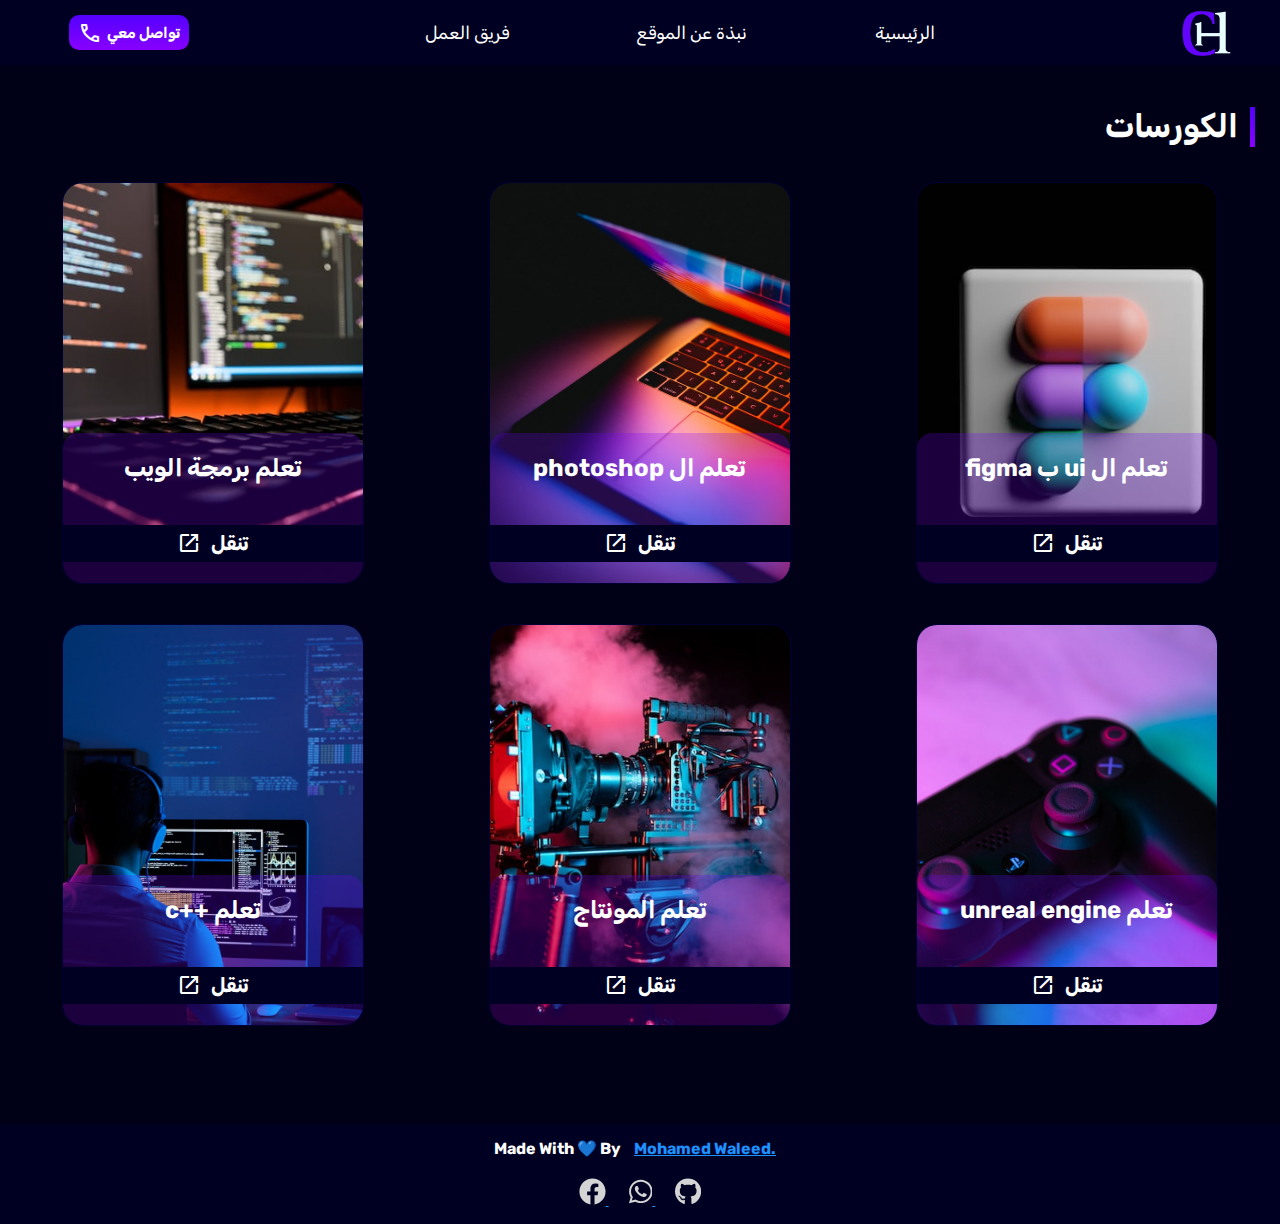
<file: index.html>
<!DOCTYPE html>
<html lang="en">
<head>
  
  <!-- Meta Tags -->
  <meta charset="UTF-8">
  <meta name="description" content="هو موقع يحتوي علي العديد من الكورسات Courses Hub موقع">
  <meta http-equiv="X-UA-Compatible" content="IE=Edge">
  <meta name="viewport" content="width=device-width, initial-scale=1">
  <meta name="keywords" content="html, css, javascript, js, web development, web, courses, montage,, figma, unreal, unreal engine, photoshop, Course, Courses Hub, courses hub, mohamed waleed, courses, course,
      , كورسات, تعلم الويب, تعلم البرمجة, تعلم المونتاج, تعلم فيجما, تعلم تصميم المواقع, محمد وليد, تعلم المونتاج, كورسات, كورسيز هاب"/>
  <meta name="author" content="Mohamed Waleed"/>

  <!-- Title -->
  <title>Courses Hub</title>

  <!-- Website Icon -->
  <link rel="icon" href="imgs/logo.webp">

  <!-- Fonts -->
  <link rel="preconnect" href="https://fonts.googleapis.com">
  <link rel="preconnect" href="https://fonts.gstatic.com" crossorigin>
  <link href="https://fonts.googleapis.com/css2?family=Rubik&display=swap" rel="stylesheet">
  
  <!-- Icon -->
  <link rel="stylesheet" href="https://fonts.googleapis.com/css2?family=Material+Symbols+Outlined:opsz,wght,FILL,GRAD@40,400,1,0" />
  
  
  <!-- Custom Styles -->
  <link rel="stylesheet" href="css/style.css">
</head>

<body>
  <!-- Header And Sidebar -->
  <div id="header"></div>

  <h1 align="right" class="title">الكورسات</h1>
  <div class="cards">
    
    <!-- Card-1 -->
    <a href="learnWeb.html">
    <div class="card">
      <img class="bg" src="imgs/programming.webp" alt="img">
      <div class="content">
        <h2>تعلم برمجة الويب</h2>
        <button><div class="material-symbols-outlined">open_in_new</div>  تنقل</button>
      </div>
    </div>
    </a>
    
    <!-- Card-2 -->
    <a href="photoshop.html">
    <div class="card">
      <img class="bg" src="imgs/photoshop.webp" alt="img">
      <div class="content">
        <h2>photoshop تعلم ال</h2>
      <button><div class="material-symbols-outlined">open_in_new</div>  تنقل</button>
      </div>
    </div>
    </a>

    <!-- Card-3 -->
    <a href="figma.html">
    <div class="card">
      <img class="bg" src="imgs/figma.webp" alt="img">
      <div class="content">
        <h2>figma ب ui تعلم ال</h2>
        <button><div class="material-symbols-outlined">open_in_new</div>  تنقل</button>
      </div>
    </div>
    </a>
  </div>

    <div class="cards">
    
    <!-- Card-5 -->
    <a href="c++.html">
    <div class="card">
      <img class="bg" src="imgs/c++.webp" alt="img">
      <div class="content">
        <h2>c++ تعلم</h2>
        <button><div class="material-symbols-outlined">open_in_new</div>  تنقل</button>
      </div>
    </div>
    </a>
    
    <!-- Card-6 -->
    <a href="montage.html">
    <div class="card">
      <img class="bg" src="imgs/montage.webp" alt="img">
      <div class="content">
        <h2>تعلم المونتاج</h2>
        <button><div class="material-symbols-outlined">open_in_new</div>  تنقل</button>
      </div>
    </div>
    </a>
    
    <!-- Card-6 -->
    <a href="unreal.html">
    <div class="card">
      <img class="bg" src="imgs/game.webp" alt="img">
      <div class="content">
        <h2>unreal engine تعلم</h2>
        <button><div class="material-symbols-outlined">open_in_new</div>  تنقل</button>
      </div>
    </div>
    </a>
    </div>
  </div><br><br>
  
  <!-- Arrow Up Btn -->
  <button id="arrow-up"><div class="material-symbols-outlined">rocket_launch</div></button>
  
  <!-- About Box -->
  <div id="about-box"></div>
  
  <!-- Footer -->
  <div id="footer"></div>
  
  <!-- Script -->
  <script src="js/main.js"></script>
</body>
</html>
</file>
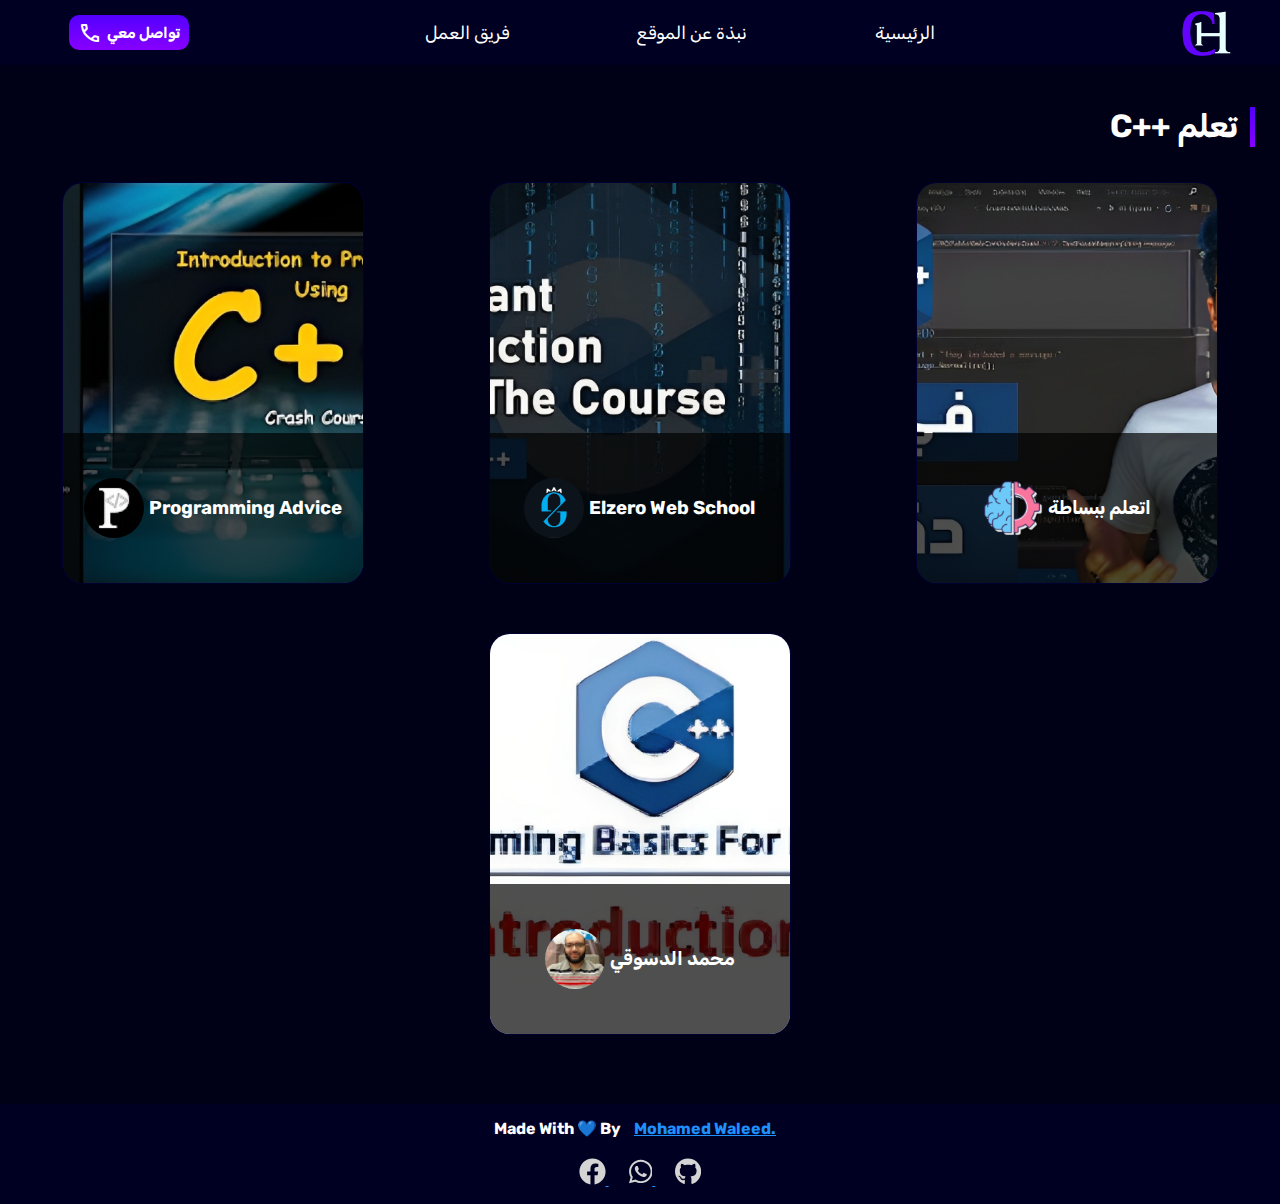
<file: c++.html>
<!DOCTYPE html>
<html lang="en">
<head>
  <meta charset="UTF-8">
  <meta http-equiv="X-UA-Compatible" content="IE=Edge">
  <meta name="viewport" content="width=device-width, initial-scale=1">
  
  <title>Courses Hub</title>

  <!-- Website Icon -->
  <link rel="icon" href="imgs/logo.webp">
  
  <!-- Fonts -->
  <link rel="preconnect" href="https://fonts.googleapis.com">
  <link rel="preconnect" href="https://fonts.gstatic.com" crossorigin>
  <link href="https://fonts.googleapis.com/css2?family=Rubik&display=swap" rel="stylesheet">
  
  <!-- Icon -->
  <link rel="stylesheet" href="https://fonts.googleapis.com/css2?family=Material+Symbols+Outlined:opsz,wght,FILL,GRAD@40,400,1,0" />
  
  
  <!-- Custom Styles -->
  <link rel="stylesheet" href="css/style.css">
</head>

<body>
  
  <!-- Header And Sidebar -->
  <div id="header"></div>
  
   <h1 align="right" class="title">C++ تعلم</h1>

  <!-- Cards -->
  <div class="cards">

    <!-- Card-1 -->
    <a href="https://youtube.com/playlist?list=PL3X--QIIK-OFIRbOHbOXbcfSAvw198lUy&si=Fu1hvl1TMaHrdMSP">
    <div class="card">
      <img class="bg" src="imgs/learn-c++-1.webp" alt="">
      <div class="video-card-content">
         <div class="channel">
          <img src="imgs/ProgrammingAdvice.webp" alt="">
          <h3>Programming Advice</h3>
         </div>
      </div>
    </div>
  </a>
    <!-- Card-2 -->
    <a href="https://youtube.com/playlist?list=PLDoPjvoNmBAwy-rS6WKudwVeb_x63EzgS&si=R0ps4qAiI9L3hmK6">
    <div class="card">
      <img class="bg" src="imgs/learn-c++-2.webp" alt="">
      <div class="video-card-content">
         <div class="channel">
          <img src="imgs/elzero.webp" alt="">
          <h3>Elzero Web School</h3>
         </div>
      </div>
    </div>
    </a>

  <!-- Card-3 -->
  <a href="https://youtube.com/playlist?list=PL8DDsWuvM_EV9tIIZ_SrwCDnfTUmk_FRw&si=W-VCjhKBtL-LxmjG">
    <div class="card">
      <img class="bg" src="imgs/learn-c++-3.webp" alt="">
      <div class="video-card-content">
         <div class="channel">
          <img src="imgs/SimpleLearn.webp" alt="">
          <h3>اتعلم ببساطة</h3>
         </div>
      </div>
    </div>
    </a>
  </div>
</body>

  <center>
    <a href="https://youtube.com/playlist?list=PL1DUmTEdeA6IUD9Gt5rZlQfbZyAWXd-oD&si=zb9Cs21Ut6tj9hsv">
    <div class="card">
      <img class="bg" src="imgs/learn-c++-4.webp" alt="">
      <div class="video-card-content">
         <div class="channel">
          <img src="imgs/MohamedEldesoky.webp" alt="">
          <h3>محمد الدسوقي</h3>
         </div>
      </div>
    </div>
    </a>
  </center>
  <!-- Arrow Up Btn -->
  <button id="arrow-up"><div class="material-symbols-outlined">rocket_launch</div></button>
  
  <!-- About Box -->
  <div id="about-box"></div>
  
  <!-- Footer -->
  <div id="footer"></div>
  
  <!-- Script -->
  <script src="js/main.js"></script>
</body>
</html>
</file>
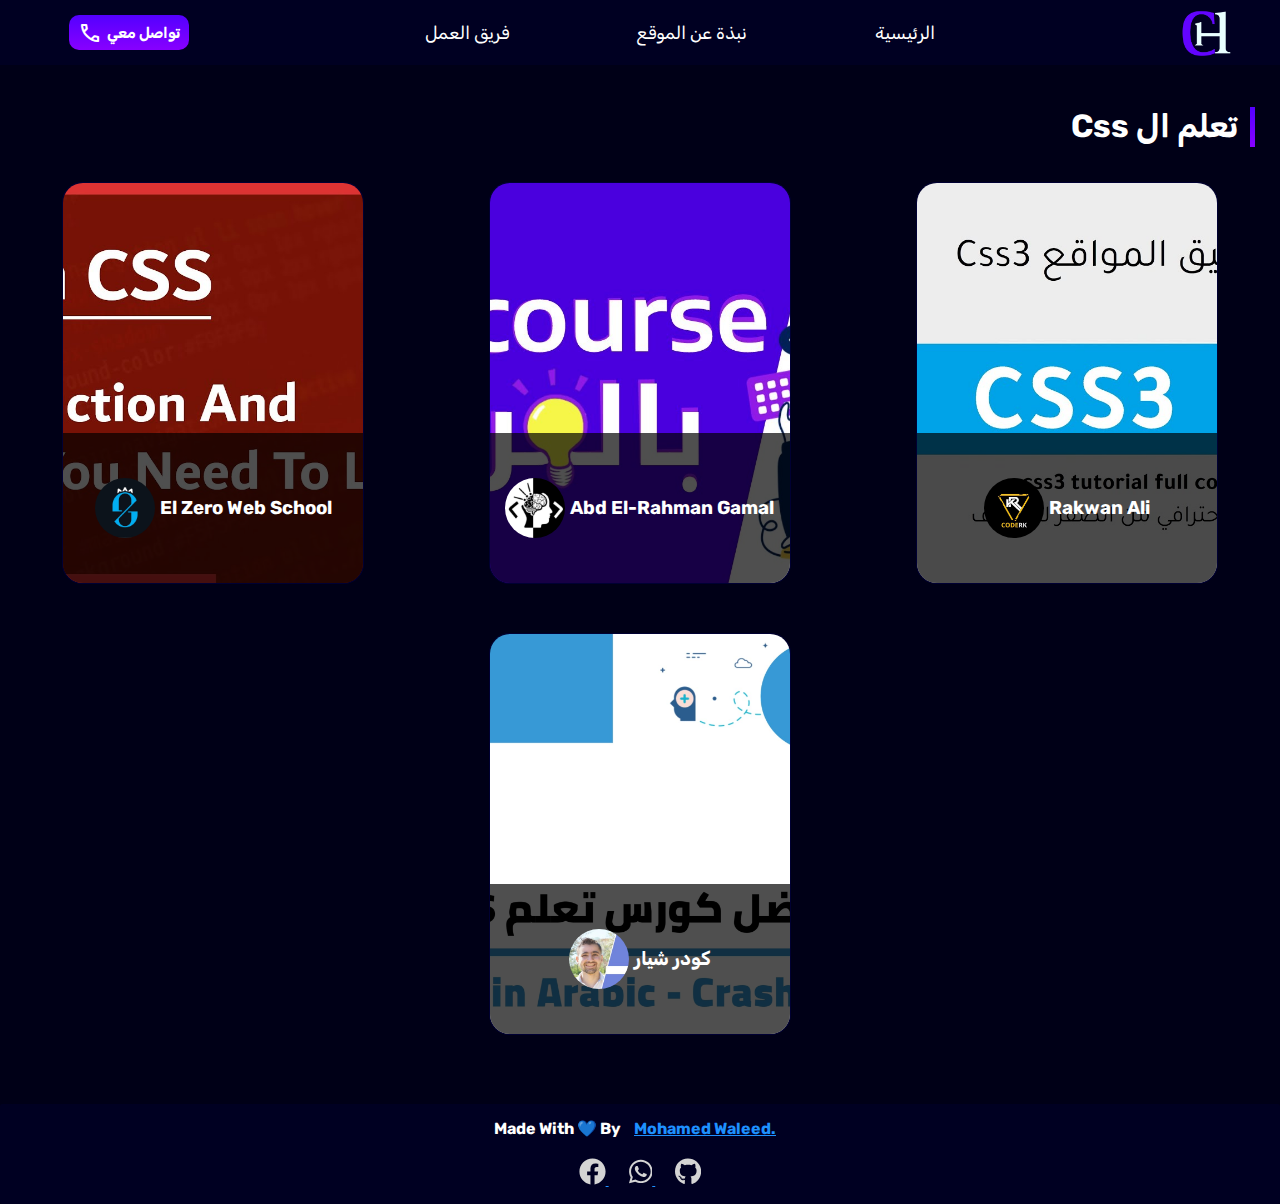
<file: css.html>
<!DOCTYPE html>

<html lang="en">

<head>
  <meta charset="UTF-8">
  <meta http-equiv="X-UA-Compatible" content="IE=Edge">
  <meta name="viewport" content="width=device-width, initial-scale=1">

  <title>Courses Hub</title>

  <!-- Website Icon -->
  <link rel="icon" href="imgs/logo.webp">
  
  <!-- Fonts -->
  <link rel="preconnect" href="https://fonts.googleapis.com">
  <link rel="preconnect" href="https://fonts.gstatic.com" crossorigin>
  <link href="https://fonts.googleapis.com/css2?family=Rubik&display=swap" rel="stylesheet">
  
  <!-- Icon -->
  <link rel="stylesheet" href="https://fonts.googleapis.com/css2?family=Material+Symbols+Outlined:opsz,wght,FILL,GRAD@40,400,1,0" />
  
  
  <!-- Custom Styles -->
  <link rel="stylesheet" href="css/style.css">
</head>

<body>
  
  <!-- Header And Sidebar -->
  <div id="header"></div>
  
   <h1 align="right" class="title">Css تعلم ال</h1>

  <!-- Cards -->
  <div class="cards">

    <!-- Card-1 -->
    <a href="https://youtube.com/playlist?list=PLDoPjvoNmBAzjsz06gkzlSrlev53MGIKe&si=7Szs8ti9v0DG6R3V">
    <div class="card">
      <img class="bg" src="imgs/learn-css-1.webp" alt="">
      <div class="video-card-content">
         <div class="channel">
          <img src="imgs/elzero.webp" alt="">
          <h3>El Zero Web School</h3>
         </div>
      </div>
    </div>
  </a>
    <!-- Card-2 -->
    <a href="https://youtube.com/playlist?list=PLknwEmKsW8Os7rKViMCL8x6irVJT7McSS&si=8q18bK3BGnJM22ic">
    <div class="card">
      <img class="bg" src="imgs/learn-css-2.webp" alt="">
      <div class="video-card-content">
         <div class="channel">
          <img src="imgs/nouvil.webp" alt="">
          <h3>Abd El-Rahman Gamal</h3>
         </div>
      </div>
    </div>
    </a>
    
    <!-- Card-3 -->
    <a href="https://youtube.com/playlist?list=PLSiLeKadTQ7n-Ftg39kC2ss3Uogb_gu5R&si=fTXY8HEtJ77kmczS">
    <div class="card">
      <img class="bg" src="imgs/learn-css-3.webp" alt="">
      <div class="video-card-content">
         <div class="channel">
          <img src="imgs/RakwanAli.webp" alt="">
          <h3>Rakwan Ali</h3>
         </div>
      </div>
    </div>
    </a>
  </div>

  <center>
    <a href="https://youtube.com/playlist?list=PLMTdZ61eBnyoxjc9Prw0uhwgp6YZ2-_sg&si=9Naas7bzW2RkakFL">
    <div class="card">
      <img class="bg" src="imgs/learn-css-4.webp" alt="">
      <div class="video-card-content">
         <div class="channel">
          <img src="imgs/CoderShayar.webp" alt="">
          <h3>كودر شيار</h3>
         </div>
      </div>
    </div>
    </a>
  </center>
  <!-- Arrow Up Btn -->
  <button id="arrow-up"><div class="material-symbols-outlined">rocket_launch</div></button>
  
  <!-- About Box -->
  <div id="about-box"></div>
  
  <!-- Footer -->
  <div id="footer"></div>
  
  <!-- Script -->
  <script src="js/main.js"></script>
</body>
</html>
</file>
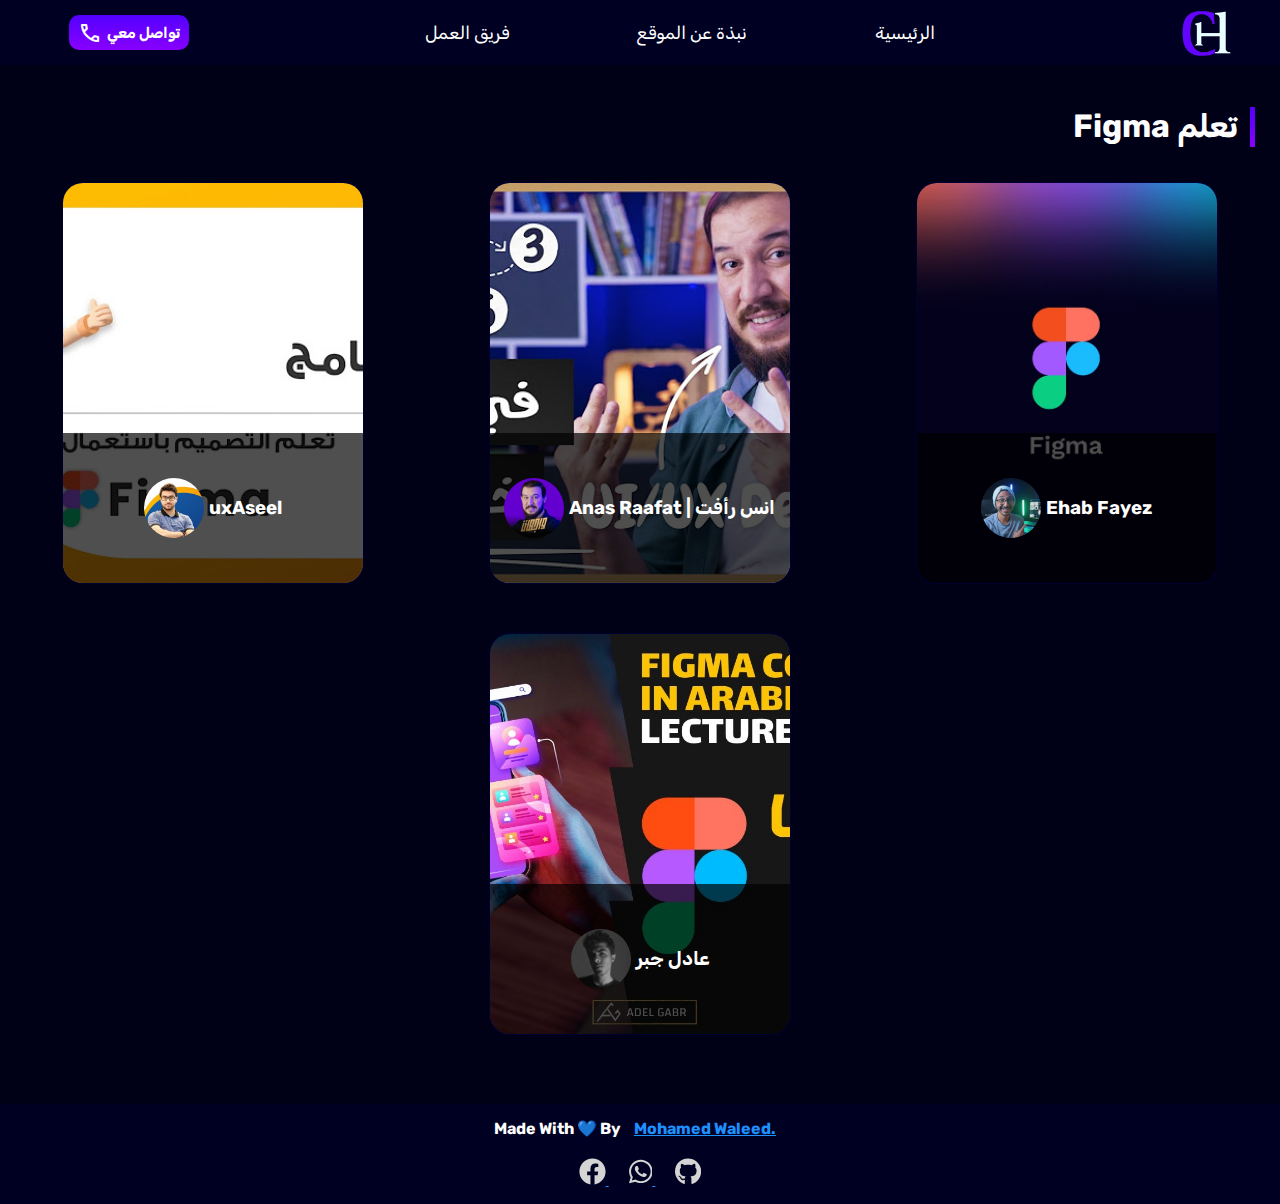
<file: figma.html>
<!DOCTYPE html>
<html lang="en">
<head>
  <meta charset="UTF-8">
  <meta http-equiv="X-UA-Compatible" content="IE=Edge">
  <meta name="viewport" content="width=device-width, initial-scale=1">
  
  
  <title>Courses Hub</title>

  <!-- Website Icon -->
  <link rel="icon" href="imgs/logo.webp">
  
  <!-- Fonts -->
  <link rel="preconnect" href="https://fonts.googleapis.com">
  <link rel="preconnect" href="https://fonts.gstatic.com" crossorigin>
  <link href="https://fonts.googleapis.com/css2?family=Rubik&display=swap" rel="stylesheet">
  
  <!-- Icon -->
  <link rel="stylesheet" href="https://fonts.googleapis.com/css2?family=Material+Symbols+Outlined:opsz,wght,FILL,GRAD@40,400,1,0" />
  
  
  <!-- Custom Styles -->
  <link rel="stylesheet" href="css/style.css">
</head>

<body>
  
  <!-- Header And Sidebar -->
  <div id="header"></div>
  
   <h1 align="right" class="title">Figma تعلم</h1>

  <!-- Cards -->
  <div class="cards">

    <!-- Card-1 -->
    <a href="https://youtube.com/playlist?list=PLIW7Uli0gP7h2wvikTq5zMh8PoOQWhlpw&si=JlIKX7Njgqhyry3w">
    <div class="card">
      <img class="bg" src="imgs/learn-figma-1.webp" alt="img">
      <div class="video-card-content">
         <div class="channel">
          <img src="imgs/ui-1.webp" alt="">
          <h3>uxAseel</h3>
         </div>
      </div>
    </div>
  </a>
    <!-- Card-2 -->
    
  <a href="https://youtube.com/playlist?list=PLqVHb744A1CJgdKsl3FXGeAxSjp7aoYlb&si=8ADFquj6-awLd3r7">
          <div class="card">
            <img class="bg" src="imgs/learn-figma-2.webp" alt="img">
            <div class="video-card-content">
              <div class="channel">
                <img src="imgs/ui-2.webp" alt=img"">
            <h3>Anas Raafat | انس رأفت</h3>
                </div>
            </div>
          </div>
        </a>
    
    <!-- Card-3 -->
    <a href="https://youtube.com/playlist?list=PLjzhiGLyugKynpBi7v2AWMCJgTrRI6Ne-&si=2A8IP1aiPEdD4Fz8">
      <div class="card">
        <img class="bg" src="imgs/learn-figma-3.webp" alt="img">
        <div class="video-card-content">
          <div class="channel">
            <img src="imgs/ui-3.webp" alt="">
          <h3>Ehab Fayez</h3>
          </div>
        </div>
      </div>
    </a>
    
  </div>

  <center>
    <a href="https://youtube.com/playlist?list=PL46oPSW-1dJocf6ILQW2GAsmwGoa85pzP&si=19T0SUWtSsT7r5E5">
    <div class="card">
      <img class="bg" src="imgs/learn-figma-4.webp" alt="img">
      <div class="video-card-content">
         <div class="channel">
          <img src="imgs/ui-4.webp" alt="">
          <h3>عادل جبر</h3>
         </div>
      </div>
    </div>
    </a>
  </center>
  <!-- Arrow Up Btn -->
  <button id="arrow-up"><div class="material-symbols-outlined">rocket_launch</div></button>
  
  <!-- About Box -->
  <div id="about-box"></div>
  
  <!-- Footer -->
  <div id="footer"></div>
  
  <!-- Script -->
  <script src="js/main.js"></script>
</body>
</html>
</file>
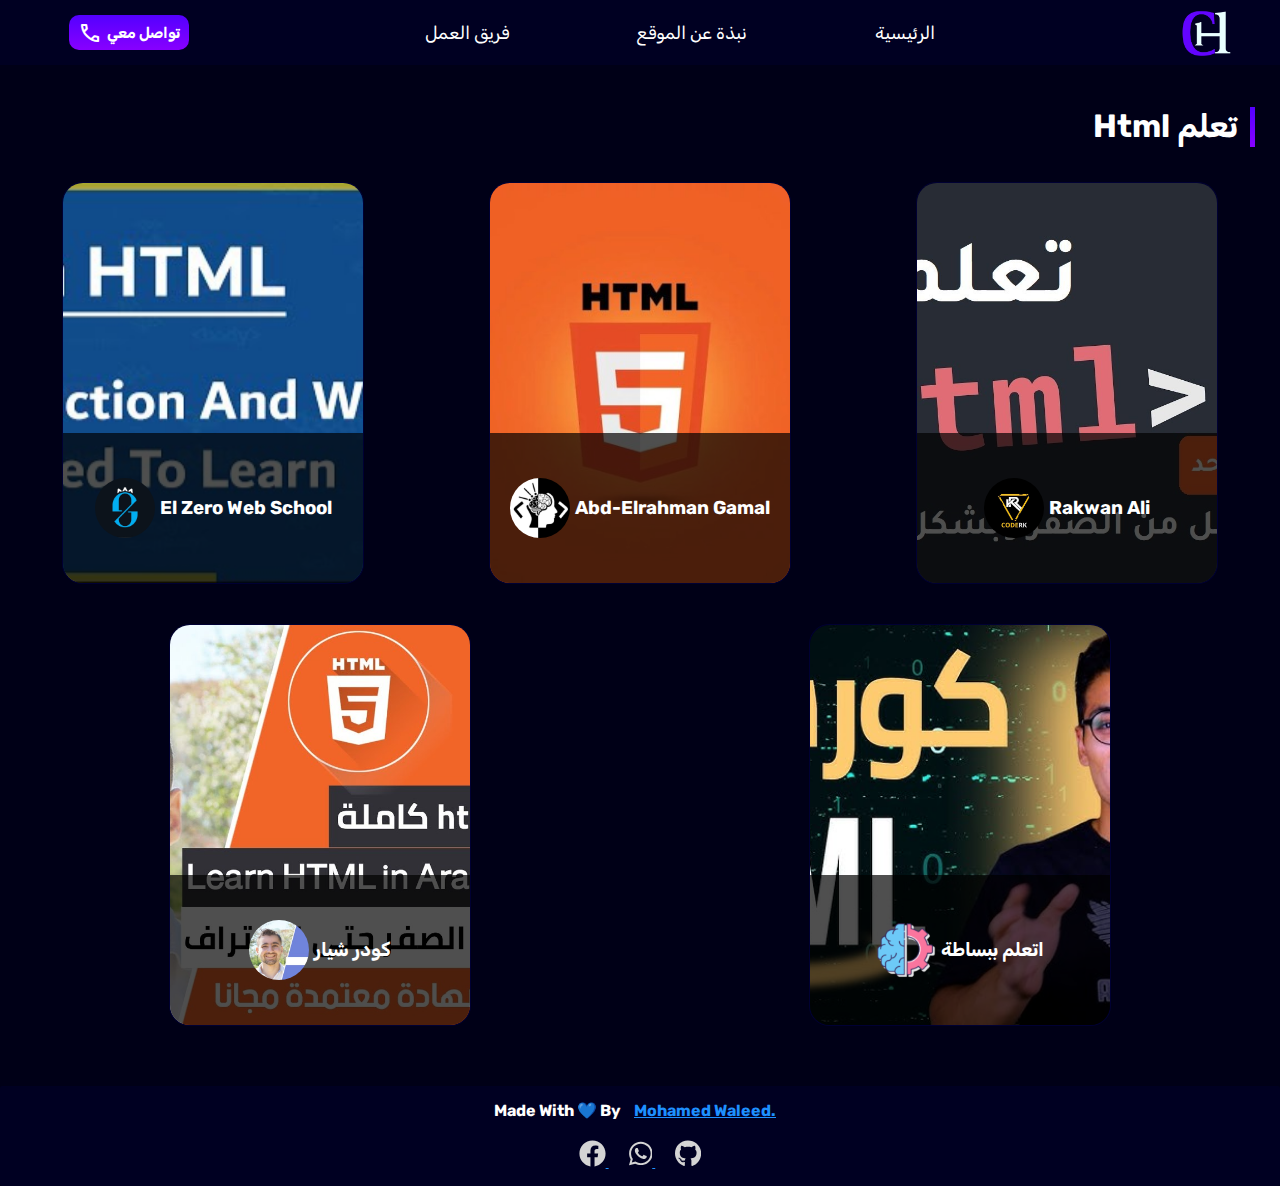
<file: html.html>
<!DOCTYPE html>
<html lang="en">
<head>
  <meta charset="UTF-8">
  <meta http-equiv="X-UA-Compatible" content="IE=Edge">
  <meta name="viewport" content="width=device-width, initial-scale=1">
  
  <title>Courses Hub</title>

  <!-- Website Icon -->
  <link rel="icon" href="imgs/logo.webp">
  
  <!-- Fonts -->
  <link rel="preconnect" href="https://fonts.googleapis.com">
  <link rel="preconnect" href="https://fonts.gstatic.com" crossorigin>
  <link href="https://fonts.googleapis.com/css2?family=Rubik&display=swap" rel="stylesheet">
  
  <!-- Icon -->
  <link rel="stylesheet" href="https://fonts.googleapis.com/css2?family=Material+Symbols+Outlined:opsz,wght,FILL,GRAD@40,400,1,0" />
  
  
  <!-- Custom Styles -->
  <link rel="stylesheet" href="css/style.css">
</head>

<body>
  
  <!-- Header And Sidebar -->
  <div id="header"></div>
  
   <h1 align="right" class="title">Html تعلم</h1>

  <!-- Cards -->
  <div class="cards">

    <!-- Card-1 -->
    <a href="https://youtube.com/playlist?list=PLDoPjvoNmBAw_t_XWUFbBX-c9MafPk9ji&si=RZQ-VkA2tZbWgOTm">
    <div class="card">
      <img class="bg" src="imgs/learn-html-1.webp" alt="">
      <div class="video-card-content">
         <div class="channel">
          <img src="imgs/elzero.webp" alt="">
          <h3>El Zero Web School</h3>
         </div>
      </div>
    </div>
  </a>
    <!-- Card-2 -->
    <a href="https://youtube.com/playlist?list=PLknwEmKsW8OvX7kZhsv6I6tT8SKDXDwUc&si=41V-Y35MhzQ6e4N5">
    <div class="card">
      <img class="bg" src="imgs/learn-html-2.webp" alt="">
      <div class="video-card-content">
         <div class="channel">
          <img src="imgs/nouvil.webp" alt="">
          <h3>  Abd-Elrahman Gamal</h3>
         </div>
      </div>
    </div>
    </a>
    
    <!-- Card-3 -->
    <a href="https://youtube.com/playlist?list=PLSiLeKadTQ7k-7oJN7JuwBuR-UbuONnST&si=3Ort69jt8oQD1TgI">
    <div class="card">
      <img class="bg" src="imgs/learn-html-3.webp" alt="">
      <div class="video-card-content">
         <div class="channel">
          <img src="imgs/RakwanAli.webp" alt="">
          <h3>Rakwan Ali</h3>
         </div>
      </div>
    </div>
    </a>
  </div>

  <div class="cards">
    
    <a href="https://youtube.com/playlist?list=PLMTdZ61eBnyrnapIyOphXAkIcR5DDOGkz&si=Qb6S7aVP-dwgffUe">
    <div class="card">
      <img class="bg" src="imgs/learn-html-4.webp" alt="">
      <div class="video-card-content">
         <div class="channel">
          <img src="imgs/CoderShayar.webp" alt="">
          <h3>كودر شيار</h3>
         </div>
      </div>
    </div>
    </a>
    
    <!-- Card-6 -->
    <a href="https://youtube.com/playlist?list=PL8DDsWuvM_EXw2zRpz-DbBHSTtgX8NJGZ&si=NmaoZWYNVnpkuMYw">
      <div class="card">
      <img class="bg" src="imgs/learn-html-5.webp" alt="">
      <div class="video-card-content">
        <div class="channel">
          <img src="imgs/SimpleLearn.webp" alt="">
          <h3>اتعلم ببساطة</h3>
        </div>
      </div>
      </div>
    </a>
    
  </div>
  <!-- Arrow Up Btn -->
  <button id="arrow-up"><div class="material-symbols-outlined">rocket_launch</div></button>
  
  <!-- About Box -->
  <div id="about-box"></div>
  
  <!-- Footer -->
  <div id="footer"></div>
  
  <!-- Script -->
  <script src="js/main.js"></script>
</body>
</html>
</file>
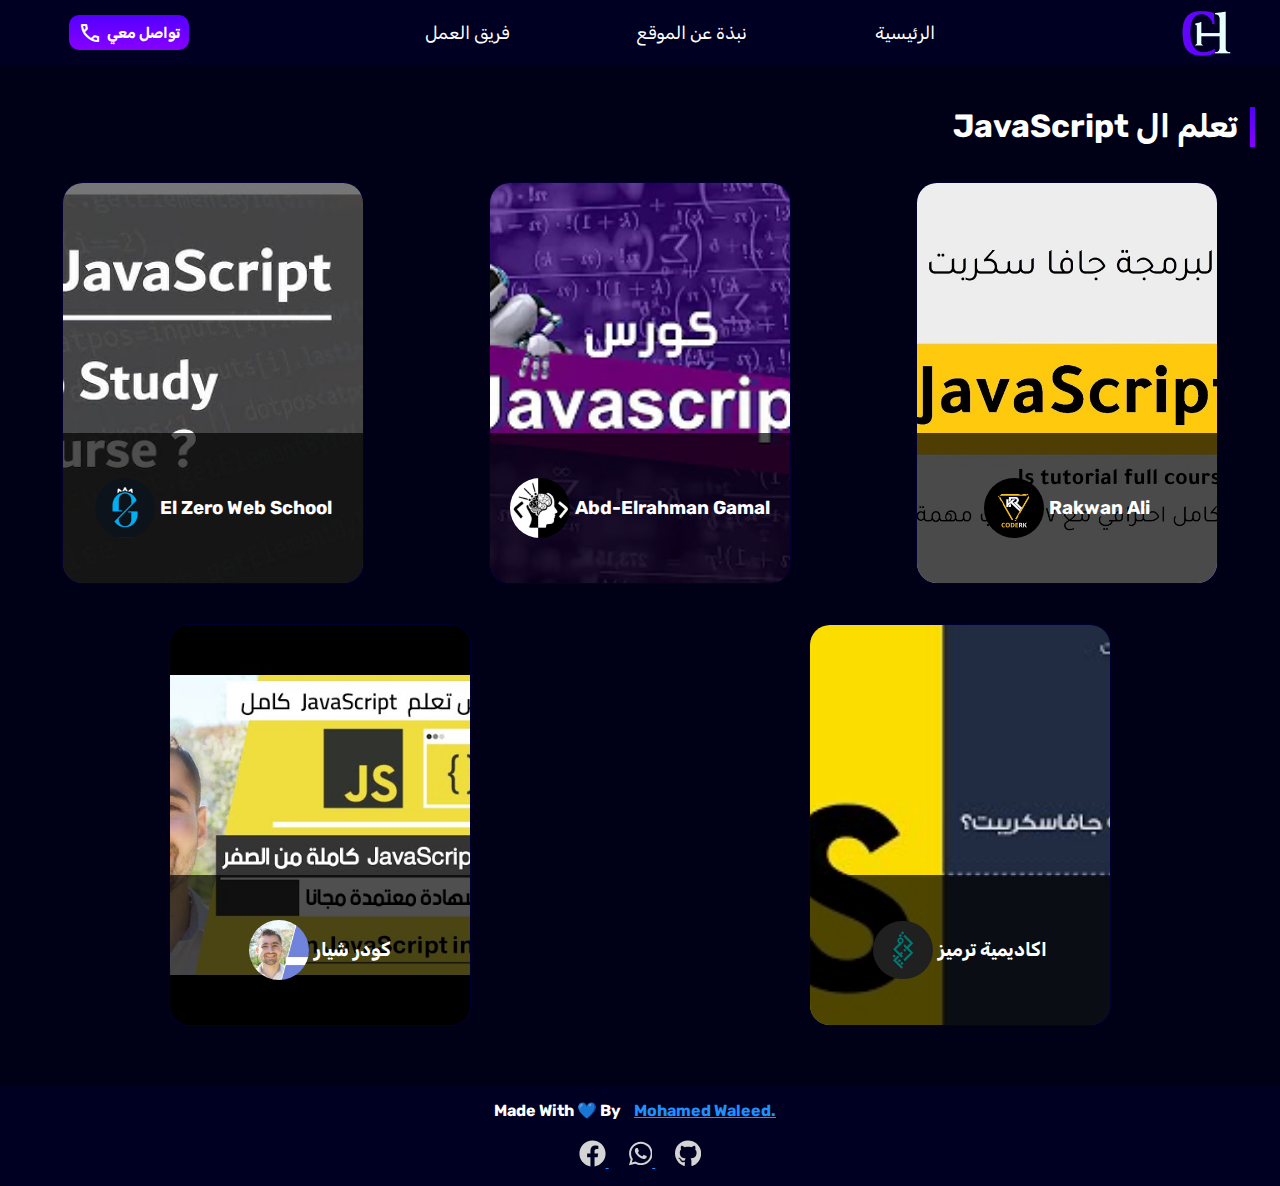
<file: js.html>
<!DOCTYPE html>
<html lang="en">
<head>
  <meta charset="UTF-8">
  <meta http-equiv="X-UA-Compatible" content="IE=Edge">
  <meta name="viewport" content="width=device-width, initial-scale=1">

  <title>Courses Hub</title>
  
  <!-- Website Icon -->
  <link rel="icon" href="imgs/logo.webp">
  
  <!-- Fonts -->
  <link rel="preconnect" href="https://fonts.googleapis.com">
  <link rel="preconnect" href="https://fonts.gstatic.com" crossorigin>
  <link href="https://fonts.googleapis.com/css2?family=Rubik&display=swap" rel="stylesheet">
  
  <!-- Icon -->
  <link rel="stylesheet" href="https://fonts.googleapis.com/css2?family=Material+Symbols+Outlined:opsz,wght,FILL,GRAD@40,400,1,0" />
  
  
  <!-- Custom Styles -->
  <link rel="stylesheet" href="css/style.css">
</head>

<body>
  <!-- Desktop Header -->
  
  <!-- Desktop Header -->
  <header>
    <button><div class="material-symbols-outlined">call</div> تواصل معي</button>
    <br>
    <a href="#">فريق العمل</a>
    <a onclick="showAboutBox()" href="#">نبذة عن الموقع</a>
    <a href="index.html">الرئيسية</a>
    <br>
    <h2 class="logo"><span>! لنتعلم</span></h2>
  </header>
  
  <!-- Header And Sidebar -->
  <div id="header"></div>
  
   <h1 align="right" class="title">JavaScript تعلم ال</h1>

  <!-- Cards -->
  <div class="cards">

    <!-- Card-1 -->
    <a href="https://youtube.com/playlist?list=PLDoPjvoNmBAx3kiplQR_oeDqLDBUDYwVv&si=bkvLR8ra7d7XaxPf">
    <div class="card">
      <img class="bg" src="imgs/learn-js-1.webp" alt="">
      <div class="video-card-content">
         <div class="channel">
          <img src="imgs/elzero.webp" alt="">
          <h3>El Zero Web School</h3>
         </div>
      </div>
    </div>
  </a>
    <!-- Card-2 -->
    <a href="https://youtube.com/playlist?list=PLknwEmKsW8OuTqUDaFRBiAViDZ5uI3VcE&si=JvOxLGqaWbSc-F8q">
    <div class="card">
      <img class="bg" src="imgs/learn-js-2.webp" alt="">
      <div class="video-card-content">
         <div class="channel">
          <img src="imgs/nouvil.webp" alt="">
          <h3>Abd-Elrahman Gamal</h3>
         </div>
      </div>
    </div>
    </a>
    
    <!-- Card-3 -->
    <a href="https://youtube.com/playlist?list=PLSiLeKadTQ7lSXUk3-f8NnrpYRLGKwAJ2&si=7ljPX8X-0zgI23Ie">
    <div class="card">
      <img class="bg" src="imgs/learn-js-3.webp" alt="">
      <div class="video-card-content">
         <div class="channel">
          <img src="imgs/RakwanAli.webp" alt="">
          <h3>Rakwan Ali</h3>
         </div>
      </div>
    </div>
    </a>
  </div>

  <div class="cards">
    
    <a href="https://youtube.com/playlist?list=PLMTdZ61eBnyp1nMM8mGRzpwuu6FNxFy0D&si=tV51BtJghm2lby3-">
    <div class="card">
      <img class="bg" src="imgs/learn-js-4.webp" alt="">
      <div class="video-card-content">
         <div class="channel">
          <img src="imgs/CoderShayar.webp" alt="">
          <h3>كودر شيار</h3>
         </div>
      </div>
    </div>
    </a>
    
    <a href="https://youtube.com/playlist?list=PLYyqC4bNbCIeLEjcSPO61bsGPKEvYceb0&si=pAyDTyrHkwzqNt1P">
      <div class="card">

      <img class="bg" src="imgs/learn-js-5.webp" alt="">

      <div class="video-card-content">
         <div class="channel">
          <img src="imgs/CodingAc.webp" alt="">
          <h3>اكاديمية ترميز</h3>
         </div>
      </div>
    </div>
    </a>
    
  </div>
  <!-- Arrow Up Btn -->
  <button id="arrow-up"><div class="material-symbols-outlined">rocket_launch</div></button>
  
  <!-- About Box -->
  <div id="about-box"></div>
  
  <!-- Footer -->
  <div id="footer"></div>
  
  <!-- Script -->
  <script src="js/main.js"></script>
</body>
</html>
</file>
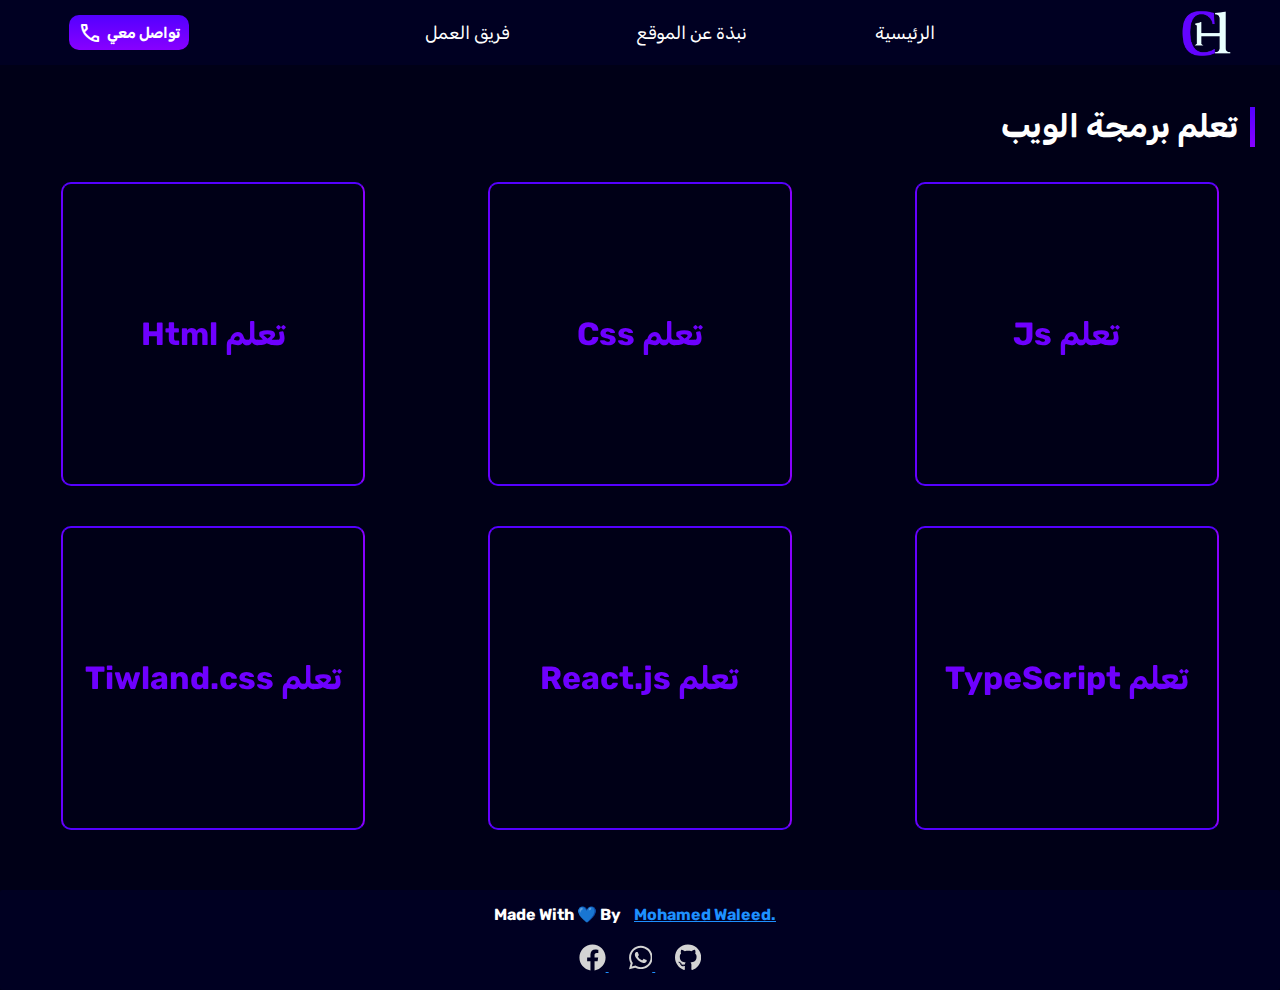
<file: learnWeb.html>
<!DOCTYPE html>
<html lang="en">
<head>
  <meta charset="UTF-8">
  <meta http-equiv="X-UA-Compatible" content="IE=Edge">
  <meta name="viewport" content="width=device-width, initial-scale=1">

  <title>Courses Hub</title>
  
  <!-- Website Icon -->
  <link rel="icon" href="imgs/logo.webp">
  
  <!-- Fonts -->
  <link rel="preconnect" href="https://fonts.googleapis.com">
  <link rel="preconnect" href="https://fonts.gstatic.com" crossorigin>
  <link href="https://fonts.googleapis.com/css2?family=Rubik&display=swap" rel="stylesheet">
  
  <!-- Icon -->
  <link rel="stylesheet" href="https://fonts.googleapis.com/css2?family=Material+Symbols+Outlined:opsz,wght,FILL,GRAD@40,400,1,0" />
  
  
  <!-- Custom Styles -->
  <link rel="stylesheet" href="css/style.css">
</head>

<body>
  
  <!-- Header And Sidebar -->
  <div id="header"></div>
  
  <h1 align="right" class="title">تعلم برمجة الويب</h1>
  
  <div class="cards">
    
    <!-- Card-1 -->
    <a href="html.html">
      <div class="coding-card">
        <h1>Html تعلم</h1>
      </div>
    </a>
    
    <!-- Card-2 -->
     <a href="css.html">
       <div class="coding-card">
         <h1>Css تعلم</h1>
       </div>
     </a>
     
     <!-- Card-3 -->
      <a href="js.html">
        <div class="coding-card">
          <h1>Js تعلم</h1>
        </div>
      </a>
      
      <!-- Card-4 -->
       <a href="tiwland.html">
         <div class="coding-card">
           <h1>Tiwland.css تعلم</h1>
         </div>
       </a>
       
       <!-- Card-5 -->
        <a href="react.html">
          <div class="coding-card">
            <h1>React.js تعلم</h1>
          </div>
        </a>
        
        <!-- Card-6 -->
         <a href="ts.html">
           <div class="coding-card">
             <h1>TypeScript تعلم</h1>
           </div>
         </a>
         </div>
  
  <!-- Arrow Up Btn -->
  <button id="arrow-up"><div class="material-symbols-outlined">rocket_launch</div></button>
  
  <div id="about-box"></div>
  
  <!-- Footer -->
  <div id="footer"></div>
  
  <!-- Script -->
  <script src="js/main.js"></script>
</body>
</html>
</file>
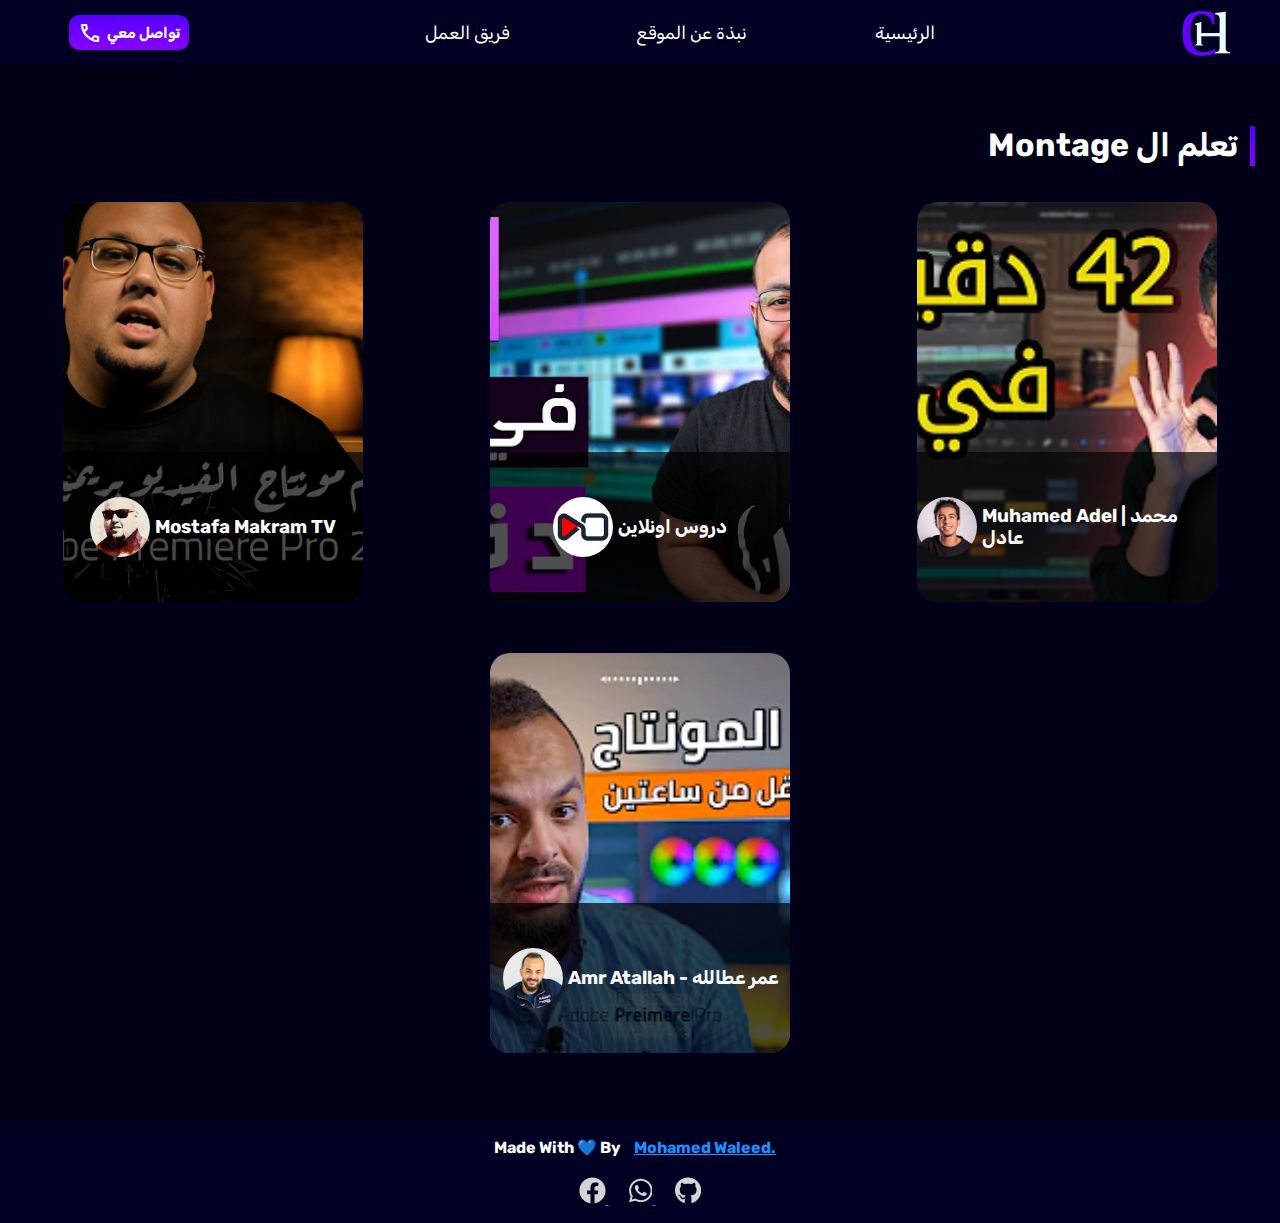
<file: montage.html>
<!DOCTYPE html>
<html lang="en">
<head>

  <!-- Meta Tags -->
  <meta charset="UTF-8">
  <meta name="description" content="هو موقع يحتوي علي العديد من الكورسات Courses Hub موقع">
  <meta http-equiv="X-UA-Compatible" content="IE=Edge">
  <meta name="viewport" content="width=device-width, initial-scale=1">
  <meta name="keywords" content="html, css, javascript, js, web development, web, courses, montage,, figma, unreal, unreal engine, photoshop, Course, Courses Hub, courses hub, mohamed waleed, courses, course, " />
      , كورسات, تعلم الويب, تعلم البرمجة, تعلم المونتاج, تعلم فيجما, تعلم تصميم المواقع, محمد وليد, تعلم المونتاج, كورسات, كورسيز هاب"/>
  <meta name="author" content="Mohamed Waleed"/>

  <!-- Title -->
  <title>Courses Hub</title>

  <!-- Website Icon -->
  <link rel="icon" href="imgs/logo.webp">
  
  <!-- Fonts -->
  <link rel="preconnect" href="https://fonts.googleapis.com">
  <link rel="preconnect" href="https://fonts.gstatic.com" crossorigin>
  <link href="https://fonts.googleapis.com/css2?family=Rubik&display=swap" rel="stylesheet">
  
  <!-- Icon -->
  <link rel="stylesheet" href="https://fonts.googleapis.com/css2?family=Material+Symbols+Outlined:opsz,wght,FILL,GRAD@40,400,1,0" />
  
  
  <!-- Custom Styles -->
  <link rel="stylesheet" href="css/style.css">
</head>

<body>
  
  <!-- Header And Sidebar -->
  <div id="header"></div>
  
   <h1 align="right" class="title">Montage تعلم ال</h1>

  <!-- Cards -->
  <div class="cards">

    <!-- Card-1 -->
    <a href="https://youtube.com/playlist?list=PLZ5zEGbaMXXXAr0Kz16KjinCUT7gvSqHY&si=wqCw3Jgxq5Rkoxgz">
    <div class="card">
      <img class="bg" src="imgs/learn-montage-1.webp" alt="img">
      <div class="video-card-content">
         <div class="channel">
          <img src="imgs/mostafaMakram.webp" alt="img">
          <h3>Mostafa Makram TV</h3>
         </div>
      </div>
    </div>
  </a>
    <!-- Card-2 -->
    
  <a href="https://youtu.be/sm51PAGPPPM?si=wWulsUo0FtrPMWh5">
          <div class="card">
            <img class="bg" src="imgs/learn-montage-2.webp" alt="">
            <div class="video-card-content">
              <div class="channel">
                <img src="imgs/DroosOnline.webp" alt="img">
            <h3>دروس اونلاين</h3>
                </div>
            </div>
          </div>
        </a>
    
    <!-- Card-3 -->
    <a href="https://youtu.be/vjd1Iv79MhA?si=od_NLwNRi3Nvz3OE">
      <div class="card">
        <img class="bg" src="imgs/learn-montage-3.webp" alt="img">
        <div class="video-card-content">
          <div class="channel">
            <img src="imgs/MuhamedAdel.webp" alt="img">
          <h3>Muhamed Adel | محمد عادل</h3>
          </div>
        </div>
      </div>
    </a>
    
  </div>

  <center>
    <a href="https://youtu.be/qKtUjfolUOM?si=S7i8KrOwtZfgDf_Q">
    <div class="card">
      <img class="bg" src="imgs/learn-montage-4.webp" alt="img">
      <div class="video-card-content">
         <div class="channel">
          <img src="imgs/AmrAtallah.webp" alt="">
          <h3>Amr Atallah - عمر عطالله</h3>
         </div>
      </div>
    </div>
    </a>
  </center>
  <!-- Arrow Up Btn -->
  <button id="arrow-up"><div class="material-symbols-outlined">rocket_launch</div></button>
  
  <!-- About Box -->
  <div id="about-box"></div>
  
  <!-- Footer -->
  <div id="footer"></div>
  
  <!-- Script -->
  <script src="js/main.js"></script>
</body>
</html>
</file>
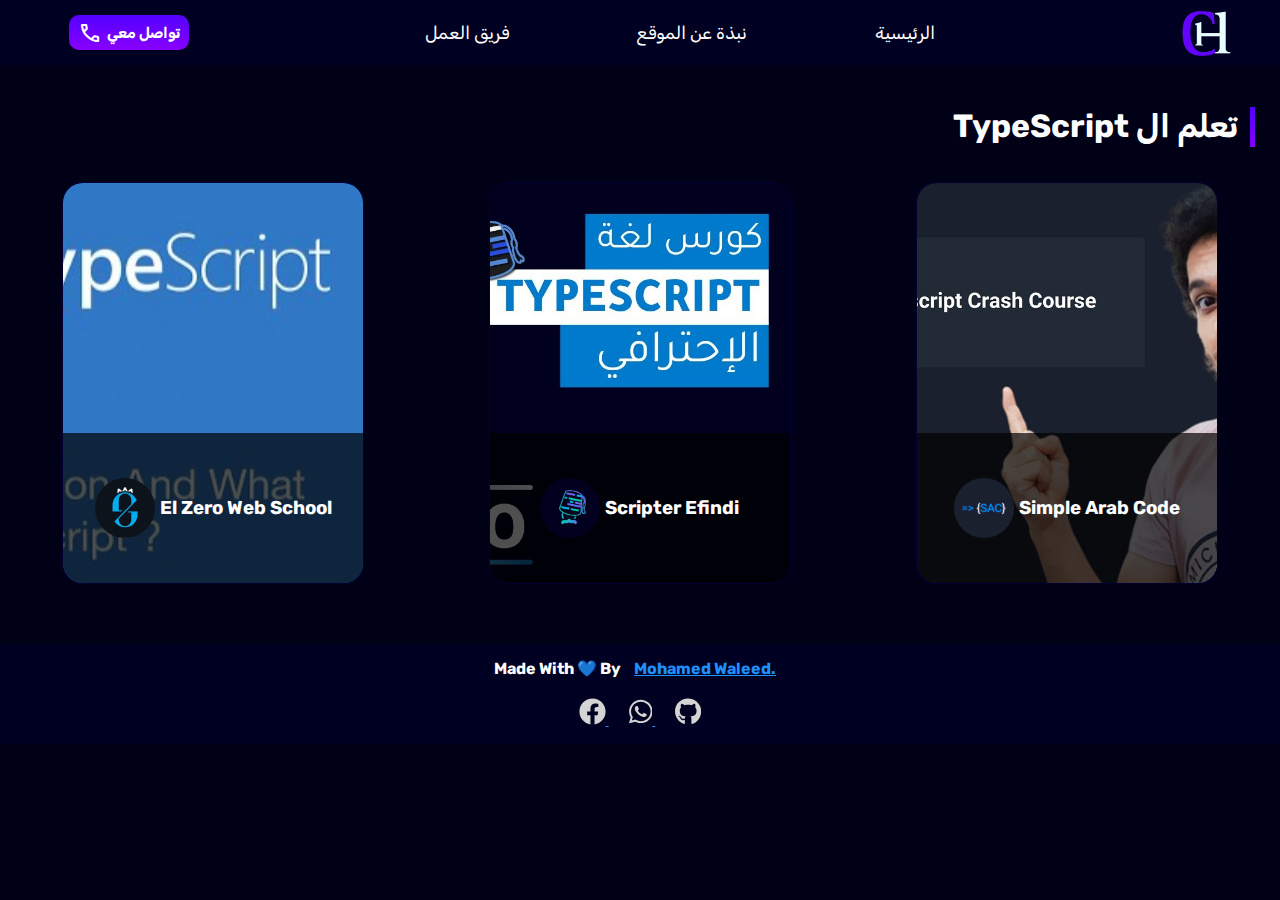
<file: ts.html>
<!DOCTYPE html>

<html lang="en">

<head>
  <meta charset="UTF-8">
  <meta http-equiv="X-UA-Compatible" content="IE=Edge">
  <meta name="viewport" content="width=device-width, initial-scale=1">

  <title>Courses Hub</title>

  <!-- Website Icon -->
  <link rel="icon" href="imgs/logo.webp">
  
  <!-- Fonts -->
  <link rel="preconnect" href="https://fonts.googleapis.com">
  <link rel="preconnect" href="https://fonts.gstatic.com" crossorigin>
  <link href="https://fonts.googleapis.com/css2?family=Rubik&display=swap" rel="stylesheet">
  
  <!-- Icon -->
  <link rel="stylesheet" href="https://fonts.googleapis.com/css2?family=Material+Symbols+Outlined:opsz,wght,FILL,GRAD@40,400,1,0" />
  
  
  <!-- Custom Styles -->
  <link rel="stylesheet" href="css/style.css">
</head>

<body>
  
  <!-- Header And Sidebar -->
  <div id="header"></div>
  
   <h1 align="right" class="title">TypeScript تعلم ال</h1>

  <!-- Cards -->
  <div class="cards">

    <!-- Card-1 -->
    <a href="https://youtube.com/playlist?list=PLDoPjvoNmBAy532K9M_fjiAmrJ0gkCyLJ&si=L90qN0WAYqJQpf9S">
    <div class="card">
      <img class="bg" src="imgs/learn-ts-1.webp" alt="">
      <div class="video-card-content">
         <div class="channel">
          <img src="imgs/elzero.webp" alt="">
          <h3>El Zero Web School</h3>
         </div>
      </div>
    </div>
  </a>
    <!-- Card-2 -->
    <a href="https://youtube.com/playlist?list=PLAhPJ5tzB6ALRWCae49De5C6aEs04PcCk&si=uK1mHkNiLb-l7u8a">
    <div class="card">
      <img class="bg" src="imgs/learn-ts-2.webp" alt="">
      <div class="video-card-content">
         <div class="channel">
          <img src="imgs/ScripterEfindi.webp" alt="">
          <h3>Scripter Efindi</h3>
         </div>
      </div>
    </div>
    </a>
    
    <!-- Card-3 -->
    <a href="">
    <div class="card">
      <img class="bg" src="imgs/learn-ts-3.webp" alt="">
      <div class="video-card-content">
         <div class="channel">
          <img src="imgs/SAC.webp" alt="">
          <h3>Simple Arab Code</h3>
         </div>
      </div>
    </div>
    </a>
  </div>
  
  <!-- Arrow Up Btn -->
  <button id="arrow-up"><div class="material-symbols-outlined">rocket_launch</div></button>
  
  <!-- About Box -->
  <div id="about-box"></div>
  
  <!-- Footer -->
  <div id="footer"></div>
  
  <!-- Script -->
  <script src="js/main.js"></script>
</body>
</html>
</file>
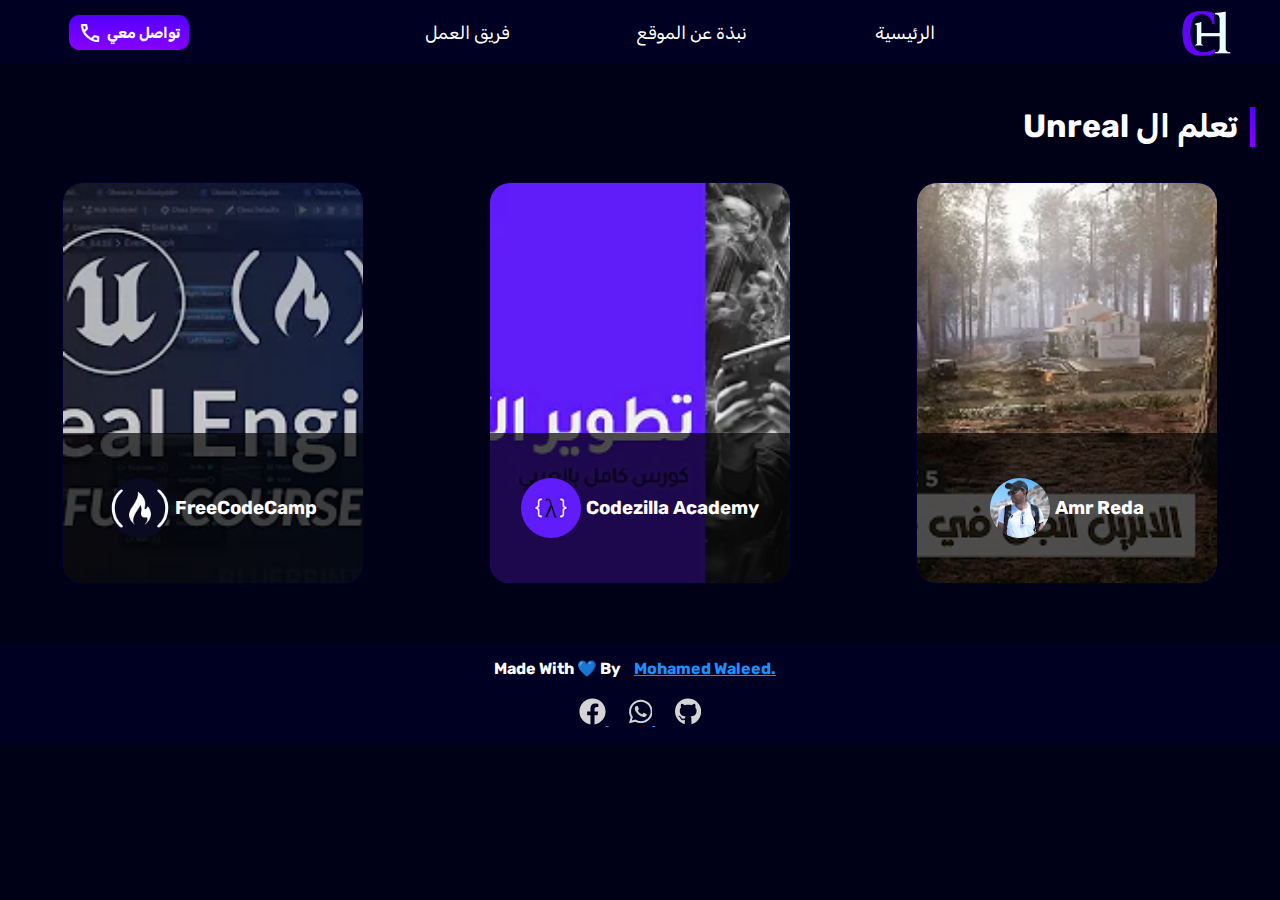
<file: unreal.html>
<!DOCTYPE html>

<html lang="en">

<head>
  <meta charset="UTF-8">
  <meta http-equiv="X-UA-Compatible" content="IE=Edge">
  <meta name="viewport" content="width=device-width, initial-scale=1">

  <title>Courses Hub</title>

  <!-- Website Icon -->
  <link rel="icon" href="imgs/logo.webp">
  
  <!-- Fonts -->
  <link rel="preconnect" href="https://fonts.googleapis.com">
  <link rel="preconnect" href="https://fonts.gstatic.com" crossorigin>
  <link href="https://fonts.googleapis.com/css2?family=Rubik&display=swap" rel="stylesheet">
  
  <!-- Icon -->
  <link rel="stylesheet" href="https://fonts.googleapis.com/css2?family=Material+Symbols+Outlined:opsz,wght,FILL,GRAD@40,400,1,0" />
  
  
  <!-- Custom Styles -->
  <link rel="stylesheet" href="css/style.css">
</head>

<body>
  
  <!-- Header And Sidebar -->
  <div id="header"></div>
  
   <h1 align="right" class="title">Unreal تعلم ال</h1>

  <!-- Cards -->
  <div class="cards">

    <!-- Card-1 -->
    <a href="https://youtu.be/6UlU_FsicK8?si=0KHiqyTeMwJGjBdv">
    <div class="card">
      <img class="bg" src="imgs/learn-unreal-1.webp" alt="">
      <div class="video-card-content">
         <div class="channel">
          <img src="imgs/FreeCodeCamp.webp" alt="">
          <h3>FreeCodeCamp</h3>
         </div>
      </div>
    </div>
  </a>
    <!-- Card-2 -->
    <a href="https://youtu.be/8hb3wWx6Aok?si=8agHZszKq_4PNQqT">
    <div class="card">
      <img class="bg" src="imgs/learn-unreal-2.webp" alt="">
      <div class="video-card-content">
         <div class="channel">
          <img src="imgs/Codezilla.webp" alt="">
          <h3>Codezilla Academy</h3>
         </div>
      </div>
    </div>
    </a>
    
    <!-- Card-3 -->
    <a href="https://youtu.be/ZSex4ar2vy0?si=O0dXGLpqA2R3269j">
    <div class="card">
      <img class="bg" src="imgs/learn-unreal-3.webp" alt="">
      <div class="video-card-content">
         <div class="channel">
          <img src="imgs/AmrReda.webp" alt="">
          <h3>Amr Reda</h3>
         </div>
      </div>
    </div>
    </a>
  </div>
  
  <!-- Arrow Up Btn -->
  <button id="arrow-up"><div class="material-symbols-outlined">rocket_launch</div></button>
  
  <!-- About Box -->
  <div id="about-box"></div>
  
  <!-- Footer -->
  <div id="footer"></div>
  
  <!-- Script -->
  <script src="js/main.js"></script>
</body>
</html>
</file>
<file: css/style.css>
*{
  padding: 0;
  margin: 0;
  text-decoration: none;
  color: #fff;
  list-style-type: none;
  transition: 0.70s;
  font-family: 'Rubik';
}
span{
  background: -webkit-linear-gradient(#8800FF, #532BFF);
  -webkit-background-clip: text;
  -webkit-text-fill-color: transparent;
}
button{
  display: flex;
  align-items: center;
  padding: 7px;
  border: none;
  border-radius: 10px;
  height: 35px;
  justify-content: space-around;
  width: 120px;
  background: linear-gradient(#5300FF, #8800FF);
  font-weight: 700;
  font-size: 15px;
}
button:hover{
  transform: scale(0.95)
}

body{
  background: #000017;
}
body::-webkit-scrollbar{
  background: #00001b;
  width: 10px;
  padding: 5px;
}
body::-webkit-scrollbar-thumb{
  width: 20px;
  height: 50px;
  background: linear-gradient(#002, #004, #002);
}
header{
  display: flex;
  align-items: center;
  position: fixed;
  width: 100%;
  top: 0;
  z-index: 99999999999999999;
  background: #002;
  padding: 5px;
  height: 55px;
  justify-content: space-around;
}
header a{
  font-size: 18px;
}
a{
 position: relative;
 padding: 10px;
}
 aside a::after, header a::after{
  content: '';
  position: absolute;
  width: 100%;
  transform: scaleX(0);
  height: 3px;
  bottom: 0;
  left: 0;
  border-radius: 4px;
  background-color: #6600FF;
  transform-origin: bottom top;
  transition: transform 0.25s ease-out;
}
 aside a:hover::after, header a:hover::after{
  transform: scaleX(1);
  background: linear-gradient(#5300FF, #8800FF);;
  transform-origin: bottom top;
}
nav{
  display: flex;
  align-items: center;
  width: 100%;
  justify-content: space-between;
  position: fixed;
  top: 0px;
  padding: 10px;
  background: #002;
  z-index: 99999999999999999999;
}
.logo{
  font-size: 35px;
}
#show{
  position: relative;
  border-radius: 10px;
  padding: 10px;
  box-shadow: 1px 1px 7px #003;
  border: 1px #000044 solid;
  display: grid;
  height: 20px;
  place-items: center;
  background: linear-gradient(#003,#002);
  margin-right: 20px;
}
.line{
  width: 30px;
  border-radius: 1px;
  height: 3px;
  background: linear-gradient(#5300FF, #7700FF);
}
.line3{
  margin-top: 5px;
  width: 25px;
  border-radius: 1px;
  height: 3px;
  background: linear-gradient(#5300FF, #7700FF);
}
.line2{
  margin-top: 5px;
  width: 30px;
  border-radius: 1px;
  height: 3px;
  background: linear-gradient(#5300FF, #7700FF);
}

@media(max-width: 1440px){
  header{
    display: flex !important;
  }
  nav{
    display: none !important;
  }
}


@media(max-width: 1000px){
  nav{
    display: flex !important;
  }
  header{
    display: none !important;
  }
}

aside{
  position: fixed;
  border-radius: 10px;
  padding: 20px;
  width: 200px;
  height: 300px;
  right: 0;
  background: linear-gradient(#000425, #000742);
  display: grid;
  place-items: center;
  z-index: 9999999;
  margin-top: 10vh;
  border-radius: 10px;
}
aside a{
  font-size: 18px;
}
aside h1{
  margin-top: 20px;
  font-size: 25px;
}
.logo-img{
  width: 50px;
  margin-left: 20px;
}

.title{
  padding: 7px;
  position: relative;
  margin-top: 100px;
  margin-right: 35px;
}
.title::before{
  content: '';
  right: -10px;
  position: absolute;
  background: linear-gradient(#5300FF, #8800FF);
  width: 5px;
  height: 40px;
}

.cards{
  display: flex;
  align-items: center;
  justify-content: space-around;
  flex-wrap: wrap;
}
.card{
  height: 400px;
  background: #002;
  width: 300px;
  margin-top: 20px;
  border-radius: 20px;
  position: relative;
  border: 1px #003 solid;
}
.coding-card{
  display: grid;
  place-items: center;
  height: 300px;
  background: #00000030;
  border: 2px #5500ff solid;
  border-left: 2px solid #6600ff;
  border-right: 2px solid #8800ff;
  width: 300px;
  margin-top: 20px;
  border-radius: 10px;
  cursor: none;
  background: -webkit-linear-gradient(#8800FF, #5500ff);
  -webkit-background-clip: text;
  -webkit-text-fill-color: transparent;
  transition: 0.50s;
}
.coding-card:hover{
  transform: rotate(2deg)
}
.card .bg{
  position: absolute;
  top: 0;
  object-fit: cover;
  border-radius: 20px;
  width: 100%;
  height: 100%;
  left: 0;
}
.card .content{
  bottom: 0;
  position: absolute;
  display: grid;
  place-items: center;
  background: #7000FF3D;
  height: 150px;
  border-radius: 20px;
  border-top-left-radius: 15px;
  border-top-right-radius: 15px;
  width: 100%;
  word-wrap: break-word;
}
.card .video-card-content{
  bottom: 0;
  position: absolute;
  display: grid;
  place-items: center;
  background: #000000b0;
  height: 150px;
  word-wrap: break-word;
  border-bottom-left-radius: 20px;
  border-bottom-right-radius: 20px;
  width: 100%;
}
.card a{
  width: 100%;
}
.card .content button{
  width: 100%;
  height: 37px;
  justify-content: center;
  font-size: 20px;
  border-radius: 0;
  gap: 10px;
  background: #002;
}
.content button{
  transform: none;
}
.channel{
  display: flex;
  align-items: center;
  gap: 5px;
}
.channel img{
  width: 60px;
  border-radius: 100px;
}
footer{
  height: 100px;
  width: 100%;
  background: #002;
  display: grid;
  place-items: center;
  bottom: 0;
  margin-top: 50px;
  border-radius: 2px;
}
footer a{
  color: dodgerblue;
  text-decoration: underline;
  margin-top: 50px;
}
footer a:hover{
  background: none;
}

footer svg{
  fill: #D4D4D4;
  height: 27px;
  margin-top: 20px;
}
footer svg:hover{
  fill: dodgerblue;
}

#arrow-up {
  display: none;
  position: absolute;
  width: 60px;
  bottom: 20px;
  right: 50px;
  z-index: 99999999;
  color: white;
  position: fixed;
  cursor: pointer;
  border-radius: 150px;
  transform: rotate(450deg);
  height: 60px;
  font-weight: bold;
  font-size: 20px;
  color: #7700ff;
}
#arrow-up:hover{
  box-shadow: 1px 1px 30px #7700ff57;
}
#arrow-up div{
  font-size: 30px;
  transform: rotate(225deg);
  color: #fff;
}
#arrow-up:hover {
  border: 1px #7700ff groove;
  color: #fff;
}
html{
  scroll-behavior: smooth;
}

.about-box{
  display: grid;
  place-items: center;
  width: 250px;
  position: fixed;
  top: 50%;
  background: linear-gradient(#5300FF, #8800FF);
  padding: 40px;
  border-radius: 10px;
  left: 50%;
  transform: translate(-50%, -50%);
}
.about-box h3{
  margin-top: 20px;
}
.about-box h2{
  padding: 5px;
  width: 30px;
  height: 30px;
  border-radius: 100px;
  display: grid;
  place-items: center;
  background: linear-gradient(#00002c, #000016);
  position: absolute;
  margin-top: -20px;
  top: 0;
}
.about-box h1{
  font-size: 27px;
  font-weight: bolder;
}
</file>
